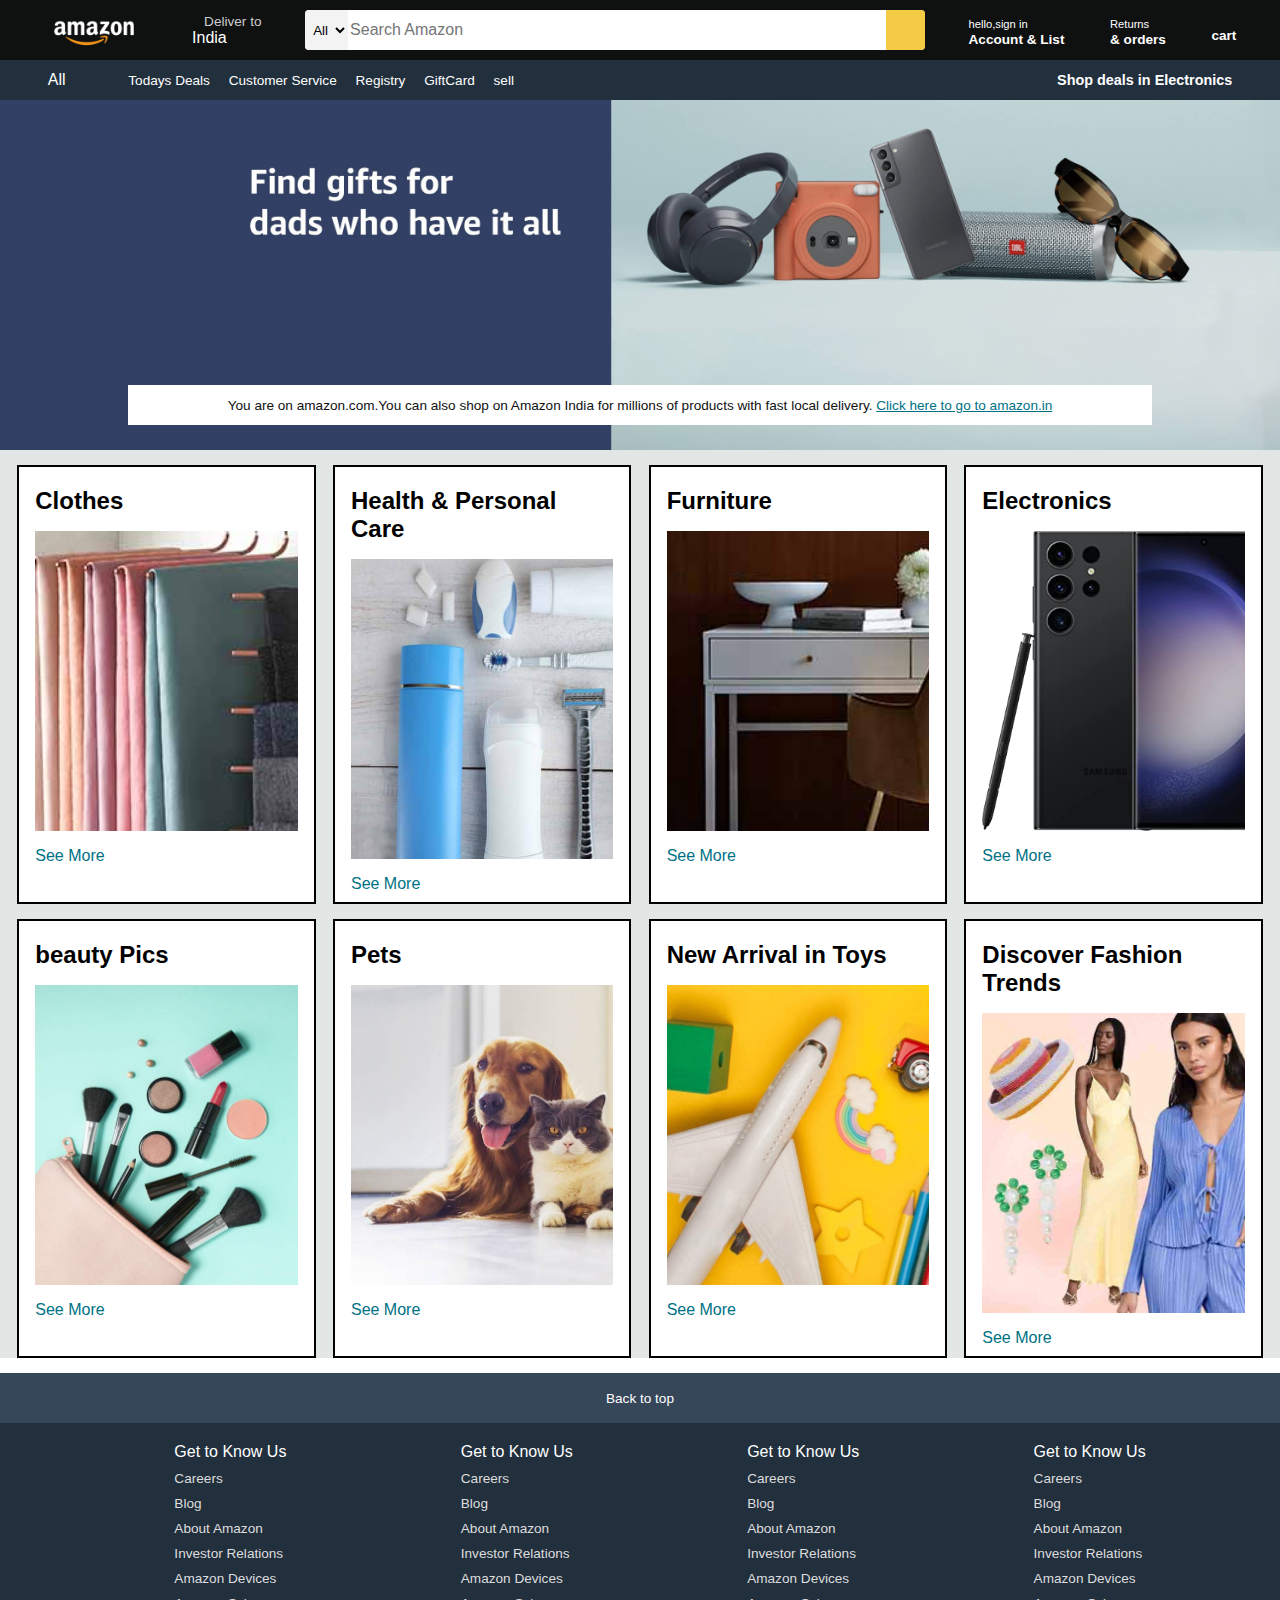
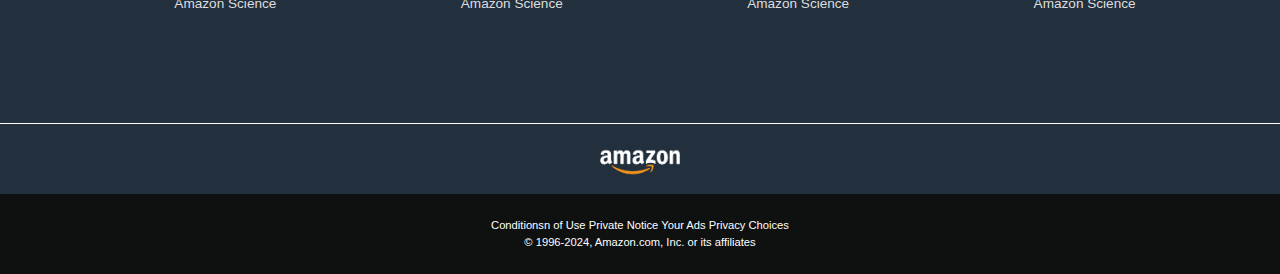
<file: Amazon Clone UI/index.html>
<!DOCTYPE html>
<html lang="en">
  <head>
    <meta charset="UTF-8" />
    <meta name="viewport" content="width=device-width, initial-scale=1.0" />
    <title>Amazon</title>
    <link
      rel="stylesheet"
      href="https://cdnjs.cloudflare.com/ajax/libs/font-awesome/6.5.2/css/all.min.css"
      integrity="sha512-SnH5WK+bZxgPHs44uWIX+LLJAJ9/2PkPKZ5QiAj6Ta86w+fsb2TkcmfRyVX3pBnMFcV7oQPJkl9QevSCWr3W6A=="
      crossorigin="anonymous"
      referrerpolicy="no-referrer"
    />
    <link rel="stylesheet" href="style.css" />

  </head>
  <body>
    <header>
      <div class="navbar">
        <div class="nav-logo border">
          <div class="logo"></div>
        </div>
        <div class="nav-address border">
          <p class="add-first">Deliver to</p>
          <div class="add-icon">
            <i class="fa-solid fa-location-dot"></i>
            <p class="add-sec">India</p>
          </div>
        </div>
        <div class="nav-search">
          <select class="nav-select">
            <option>All</option>
          </select>
          <input type="text" placeholder="Search Amazon" class="search-input" />
          <div class="search-icon">
            <i class="fa-solid fa-magnifying-glass"></i>
          </div>
        </div>
        <div class="nav-signin border">
          <p><span>hello,sign in</span></p>
          <p class="nav-second">Account & List</p>
        </div>
        <div class="nav-return border">
          <p><span>Returns</span></p>
          <p class="nav-second">& orders</p>
        </div>
        <div class="nav-cart border">
          <i class="fa-solid fa-cart-shopping"></i>
          cart
        </div>
      </div>
      <div class="panel">
        <div class="panel-all">
          <i class="fa-solid fa-bars"></i>
          All
        </div>
        <div class="panel-ops">
          <p>Todays Deals</p>
          <p>Customer Service</p>
          <p>Registry</p>
          <p>GiftCard</p>
          <p>sell</p>
        </div>
        <div class="panel-deals">Shop deals in Electronics</div>
      </div>
    </header>
    <div class="hero-section">
      <div class="hero-msg">
        <p>
          You are on amazon.com.You can also shop on Amazon India for millions
          of products with fast local delivery.
          <a href="#">Click here to go to amazon.in</a>
        </p>
      </div>
    </div>
    <div class="shop-section">
      <div class="box">
        <div class="box-content">
          <h2>Clothes</h2>
          <div
            class="box-img"
            style="background-image: url('./Images/box1_image.jpg')"
          ></div>
          <p>See More</p>
        </div>
      </div>
      <div class="box">
        <div class="box-content">
          <h2>Health & Personal Care</h2>
          <div
            class="box-img"
            style="background-image: url('./Images/box2_image.jpg')"
          ></div>
          <p>See More</p>
        </div>
      </div>
      <div class="box">
        <div class="box-content">
          <h2>Furniture</h2>
          <div
            class="box-img"
            style="background-image: url('./Images/box3_image.jpg')"
          ></div>
          <p>See More</p>
        </div>
      </div>
      <div class="box">
        <div class="box-content">
          <h2>Electronics</h2>
          <div
            class="box-img"
            style="background-image: url('./Images/box4_image.jpg')"
          ></div>
          <p>See More</p>
        </div>
      </div>
      <div class="box">
        <div class="box-content">
          <h2>beauty Pics</h2>
          <div
            class="box-img"
            style="background-image: url('./Images/box5_image.jpg');"></div>
          <p>See More</p>
        </div>
      </div>
      <div class="box">
        <div class="box-content">
          <h2>Pets</h2>
          <div
            class="box-img"
            style="background-image: url('./Images/box6_image.jpg')"
          ></div>
          <p>See More</p>
        </div>
      </div>
      <div class="box">
        <div class="box-content">
          <h2>New Arrival in Toys</h2>
          <div
            class="box-img"
            style="background-image: url('./Images/box7_image.jpg')"
          ></div>
          <p>See More</p>
        </div>
      </div>

      <div class="box">
        <div class="box-content">
          <h2>Discover Fashion Trends</h2>
          <div
            class="box-img"
            style="background-image: url('./Images/box8_image.jpg')"
          ></div>
          <p>See More</p>
        </div>
      </div>
    </div>
    <footer>
      <div class="foot-panel1">Back to top</div>
      <div class="foot-panel2">
        <ul>
          <p>Get to Know Us</p>
          <a>Careers</a>
          <a>Blog</a>
          <a>About Amazon</a>
          <a>Investor Relations</a>
          <a>Amazon Devices</a>
          <a>Amazon Science</a>
        </ul>
        <ul>
          <p>Get to Know Us</p>
          <a>Careers</a>
          <a>Blog</a>
          <a>About Amazon</a>
          <a>Investor Relations</a>
          <a>Amazon Devices</a>
          <a>Amazon Science</a>
        </ul>
        <ul>
          <p>Get to Know Us</p>
          <a>Careers</a>
          <a>Blog</a>
          <a>About Amazon</a>
          <a>Investor Relations</a>
          <a>Amazon Devices</a>
          <a>Amazon Science</a>
        </ul>
        <ul>
          <p>Get to Know Us</p>
          <a>Careers</a>
          <a>Blog</a>
          <a>About Amazon</a>
          <a>Investor Relations</a>
          <a>Amazon Devices</a>
          <a>Amazon Science</a>
        </ul>
      </div>

      <div class="foot-panel3">
        <div class="logo border"></div>
      </div>
      <div class="foot-panel4">
        <div class="pages">
          <a>Conditionsn of Use</a>
          <a>Private Notice</a>
          <a>Your Ads Privacy Choices</a>
        </div>
        <div class="copyright">
          © 1996-2024, Amazon.com, Inc. or its affiliates
        </div>
      </div>
    </footer>
  </body>
</html>
</file>
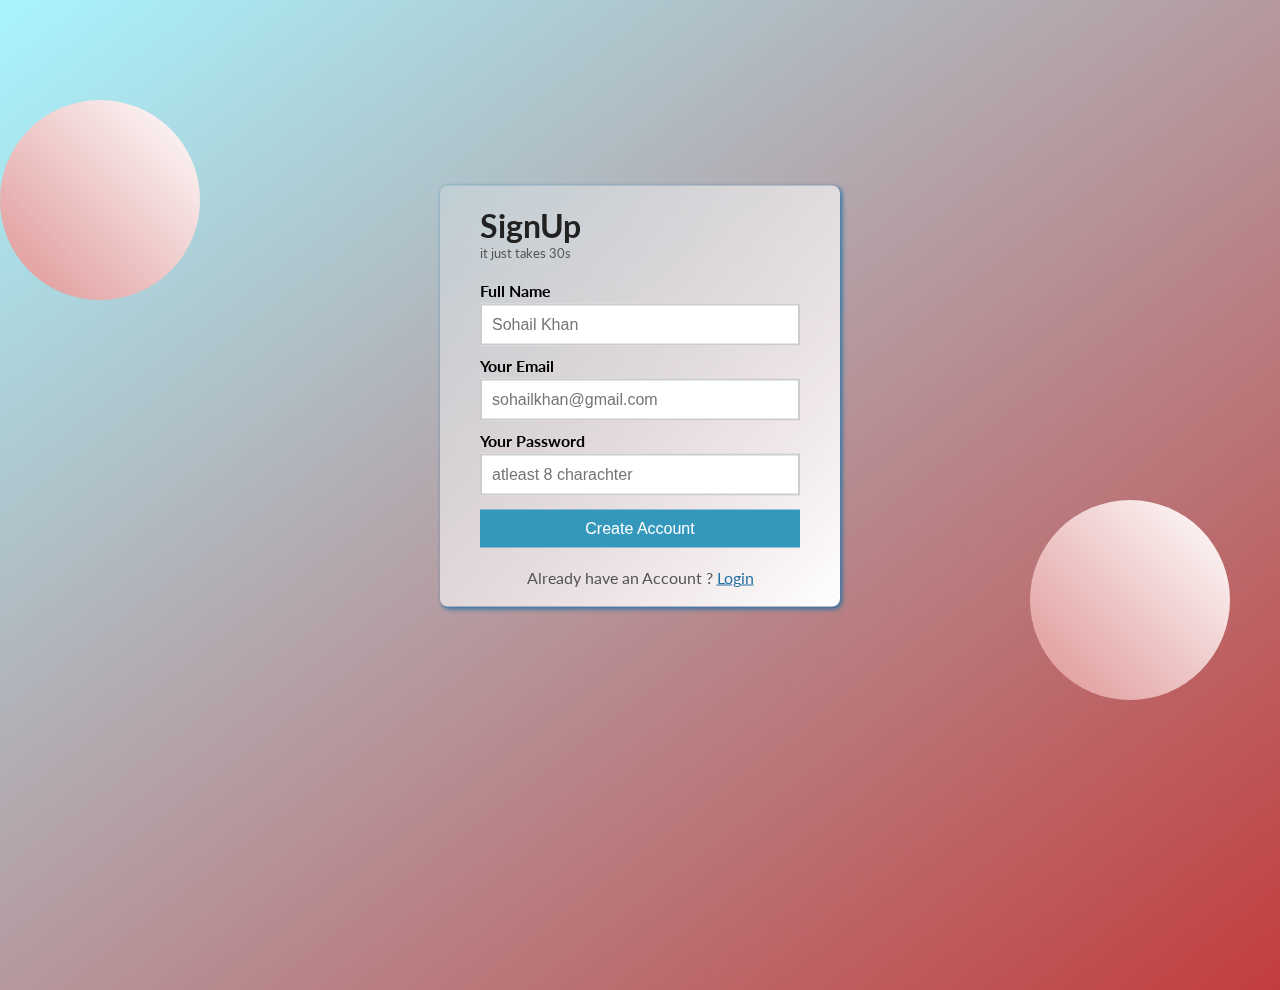
<file: SignUp/index.html>
<!DOCTYPE html>
<html lang="en">
<head>
    <meta charset="UTF-8">
    <meta name="viewport" content="width=device-width, initial-scale=1.0">
    <title>SignUp</title>
    <link rel="stylesheet" href="style.css">

</head>
<body>
    <div class="outer-box">
        <div class="inner-box">
            <header class="signup-header">
                <h1>SignUp</h1>
                <p>it just takes 30s</p>
            </header>
            <main class="signup-body">
                <form action="#">
                    <p>
                        <label for="fullname">Full Name</label>
                        <input type="text" id="fullname" placeholder="Sohail Khan" required>
                    </p>
                    <p>
                        <label for="email">Your Email</label>
                        <input type="text" id="email" placeholder="sohailkhan@gmail.com" required>
                    </p>
                    <p>
                        <label for="password">Your Password</label>
                        <input type="text" id="password" placeholder="atleast 8 charachter" required>
                    </p>
                    <p>
                        <input type="submit" id="submit" value="Create Account">
                    </p>
                </form>
            </main>
            <footer class="signup-footer">
                <p>Already have an Account ? <a href="#">Login</a></p>

            </footer>
        </div>
        <div class="circle c1"></div>
        <div class="circle c2"></div>
    </div>

</body>
</html>
</file>
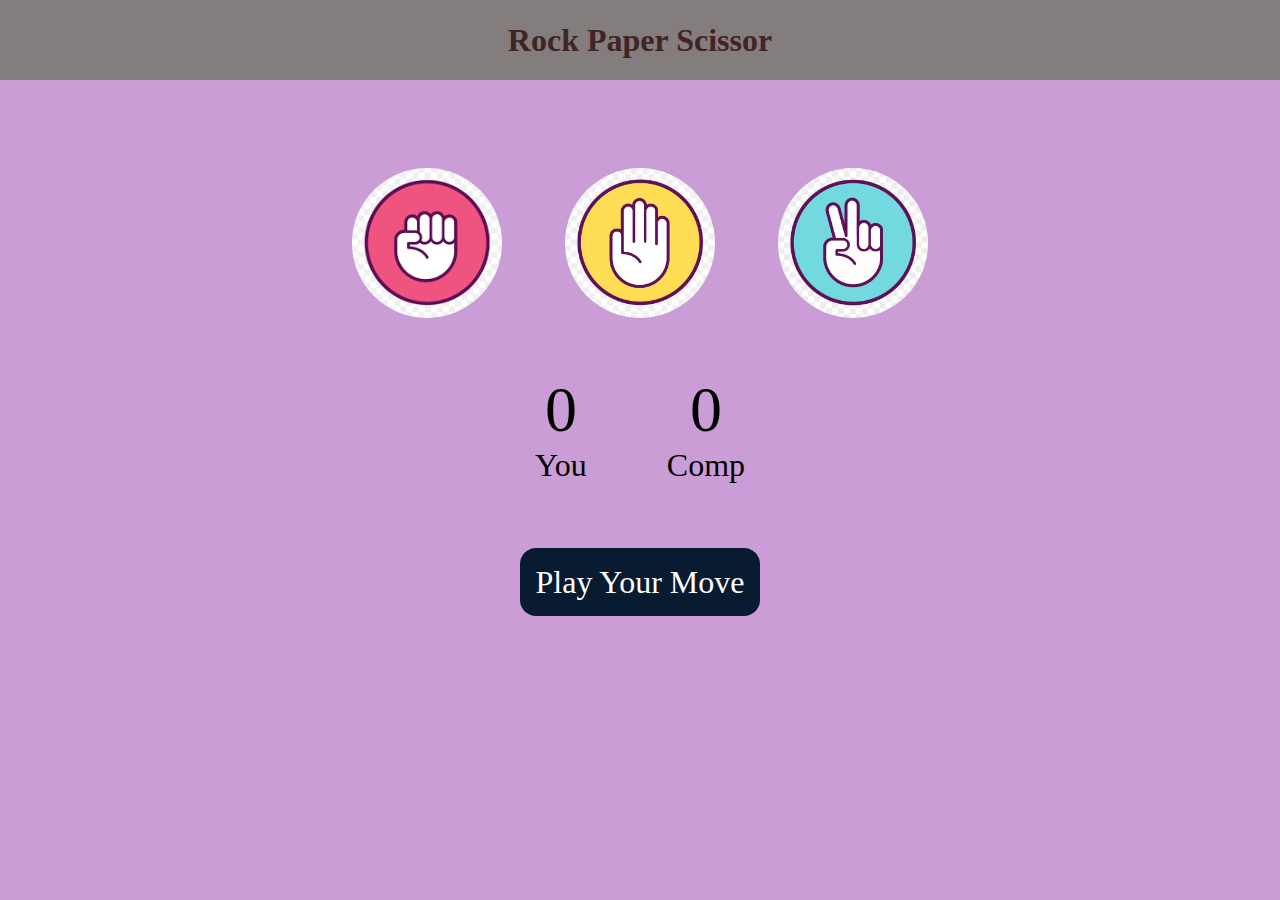
<file: StonePaperScissor/index.html>
<!DOCTYPE html>
<html lang="en">
  <head>
    <meta charset="UTF-8" />
    <meta name="viewport" content="width=device-width, initial-scale=1.0" />
    <title>Rock Paper Scissor</title>
    <link rel="stylesheet" href="style.css" />
  </head>
  <body>
    <h1>Rock Paper Scissor</h1>
    <div class="choices">
      <div class="choice" id="rock">
        <img src="Images\stone1.png" />
      </div>
      <div class="choice" id="paper">
        <img src="Images\paper1.png" />
      </div>
      <div class="choice" id="scissor">
        <img src="Images\scissors1.png" />
      </div>
    </div>

    <div class="score-board">
      <div class="score">
        <p id="user-score">0</p>
        <p>You</p>
      </div>
      <div class="score">
        <p id="comp-score">0</p>
        <p>Comp</p>
      </div>
    </div>

    <div class="msg-container">
        <p id="msg"> Play Your Move</p>
    </div>
    <script src="index.js"></script>
  </body>
</html>
</file>
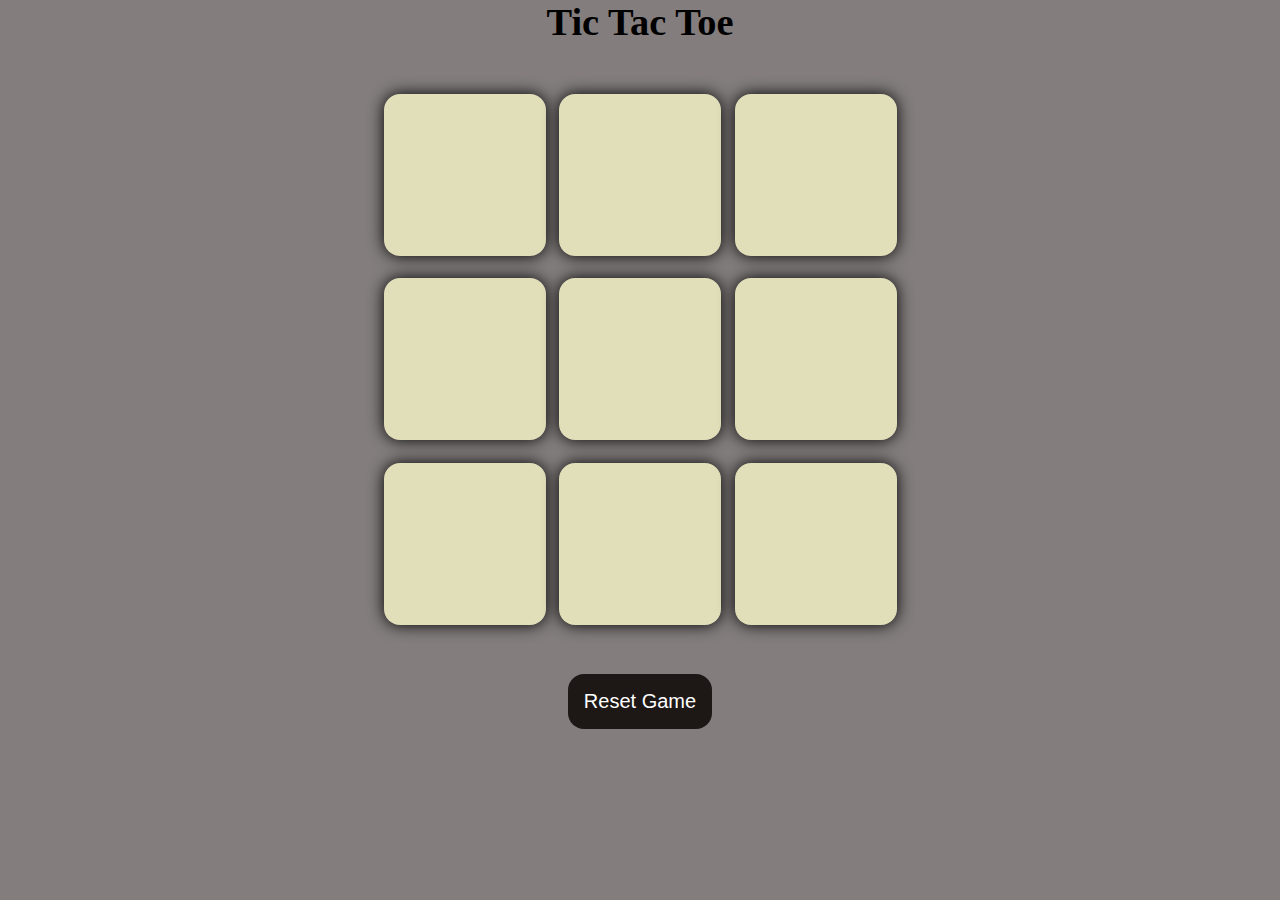
<file: TicTacToe/index.html>
<!DOCTYPE html>
<html lang="en">
  <head>
    <meta charset="UTF-8" />
    <meta name="viewport" content="width=device-width, initial-scale=1.0" />
    <title>Tic-Tac-Toe-Game</title>
    <link rel="stylesheet" href="style.css" />
  </head>
  <body>

   <div class="msg-container hide">   
      <p id="msg">Winner</p>
      <button id="new-btn">New Game</button>
    </div>
    <main>
      <h1 >Tic Tac Toe</h1>
      <div class="container">
        <div class="game">
          <button class="box"></button>
          <button class="box"></button>
          <button class="box"></button>
          <button class="box"></button>
          <button class="box"></button>
          <button class="box"></button>
          <button class="box"></button>
          <button class="box"></button>
          <button class="box"></button>
        </div>
      </div>
      <button id="reset-btn">Reset Game</button>
    </main>
  <script src="script.js"></script>
  </body>
</html>
</file>
<file: Amazon Clone UI/style.css>
*{
    margin: 0;
    font-family: Arial;
    border: border-box;
}
.navbar{
    height: 60px;
    background-color: #0f1111;
    color: white;
    display: flex;
    align-items: center;
    justify-content: space-evenly;
}
.nav-logo{
    height: 50px;
    width: 100px;
}
.logo{ 
    background-image: url('./Images/amazon_logo.png');
    background-size: cover;
    height: 50px;
    width: 100%;
}
.border{
    border: 2px solid transparent;
}
.border:hover{
    border: 1px solid white;
}
/* box2 */
.add-first{
    color: #cccccc;
    font-size: 0.85rem;
    margin-left: 15px;
}
.add-sec{
    font-size: 1rem;
    margin-left: 3px;
}
.add-icon{
    display: flex;
    align-items: center;
}
/* box3 */
.nav-search{
    display: flex;
    justify-content: space-evenly;
    background-color: pink;
    width: 620px;
    height: 40px;
    border-radius: 4px;
}
.nav-select{
    border-top-left-radius:4px;
    border-bottom-left-radius:4px ;
    background-color: #f3f3f3;
    width: 50px;
    text-align: center;
    border: none;
}
.search-input{
    width: 100%;
    font-size: 1rem;
    border: none;
}
.search-icon{
    width: 45px;
    display: flex;
    justify-content: center;
    align-items: center;
    font-size: 1.2rem;
    background-color:#f4cb45;
    border-top-right-radius:4px;
    border-bottom-right-radius:4px ;
    color: #0f1111;
}
.nav-search:hover{
    border: 2px solid orange;
} 
/* box4 */
span{
    font-size: 0.7rem;
}
.nav-second{
    font-size: 0.85rem;
    font-weight: 700;
}
/* box6 */
.nav-cart i{
    font-size: 30px;
}
.nav-cart{
    font-size: 0.85rem;
    font-weight: 700;
}
/* panel */
.panel{
    height: 40px;
    background-color: #222f3d;
    display: flex;
    color: white;
    align-items: center;
    justify-content: space-evenly;
}
.panel-ops p{
    display: inline;
    margin-left: 15px;
}
.panel-ops{
    width: 70%;
    font-size: 0.85rem;

}
.panel-deals{
    font-size: 0.9rem;
    font-weight: 700;
}
/* hero section */
.hero-section{
    background-image: url("./Images/hero_image.jpg");
    background-size: cover;
    height: 350px; 
    display: flex;
    justify-content: center;
    align-items: flex-end;
}
.hero-msg{
    background-color:white;
    color: #0f1111;
    height: 40px;
    display: flex;
    align-items: center;
    justify-content: center;
    font-size: 0.85rem;
    width: 80%;
    margin-bottom: 25px;
}
.hero-msg a{
    color:  #007185;
}
/* shop-section */
.shop-section{
    display: flex;
    flex-wrap: wrap;
    justify-content: space-evenly;
    background-color: #e2e7e6;
}
.box{
    border: 2px solid black;
    height: 400px;
    width: 23%;
    background-color: white;
    padding: 20px 0px 15px;
    margin-top: 15px;

}
.box-img{
    height: 300px;
    background-size: cover;
    margin-top: 1rem;
    margin-bottom: 1rem;
}
.box-content{
    margin-left: 1rem;
    margin-right: 1rem;
}
.box-content p{
    color: #007185;
}
/* footer */
footer{
    margin-top: 15px;
}
.foot-panel1{
    background-color: #37475a;
    color: white;
    height: 50px;
    display: flex;
    justify-content: center;
    align-items: center;
    font-size: 0.85rem;
}
.foot-panel2{
    background-color: #222f3d;
    color: white;
    height: 300px;
    display: flex;
    justify-content: space-evenly;
}
ul{
   margin-top: 20px;
}
ul a{
    display: block;
    font-size: 0.85rem;
    margin-top: 10px;
    color: #dddddd;
}
.foot-panel3{
    background-color: #222f3d;
    color: white;
    border-top: 0.5px solid white;
    height: 70px;
    display: flex;
    justify-content: center;
    align-items: center;
}
.logo{ 
    background-image: url("./Images/amazon_logo.png");
    background-size: cover;
    height: 50px;
    width: 100px;
}
.foot-panel4{
    background-color: #0f1111;
    color: white;
    height: 80px;
    text-align: center;
    font-size: 0.7rem;
}
.pages{
    padding-top: 25px;
}
.copyright{
    padding-top: 5px; 
}
</file>
<file: SignUp/style.css>
@import url('https://fonts.googleapis.com/css2?family=Lato:wght@400;700&display=swap');

*{
    margin: 0;
    padding: 0;
    box-sizing: border-box;
}

body{
    font-family: 'lato',sans-serif;
}

.outer-box{
    width:100vw;
    height: 110vh;
    background: linear-gradient(to top left,rgb(194, 61, 61),#a8f5ff);
}

.inner-box{
    width: 400px;
    margin: 0 auto;
    position: relative ;
    top: 40%;
    transform: translateY(-50%);
    padding: 20px 40px;
    /* background-color: #ffffff09; */
    background: linear-gradient(to top left, #ffffffff, #ffffff33);
    backdrop-filter: blur(8px);
    border-radius: 8px;
    box-shadow: 2px 2px 5px #2773a5;
    /* border: 2px solid black; */
    z-index: 2;
}
.signup-header h1{
    font: size 2.5rem;
    color: #212121;
}
.signup-header p{
    font-size:0.8rem ;
    color: #555;
}
.signup-body{
    margin:20px 0 ;
}
.signup-body p{
    margin: 10px 0;

}
.signup-body p label{
    display: block;
    font-weight: bold;
}
.signup-body p input{
    width: 100%;
    padding: 10px;
    border: 2px solid #ccc;
    font-size: 1rem;
    margin-top: 4px;
}
.signup-body p input[type="submit"]{
    background-color: #3498bd;
    border: none;
    color: #fff;
    cursor: pointer;
}
.signup-body p input[type="submit"]:hover{
  background-color: #2773a5;
}
.signup-footer{
    color: #555;
    text-align: center;
}
.signup-footer p a{
    color: #2773a5;
}
.circle{
    width: 200px;
    height: 200px;
    border-radius: 100px;
    background: linear-gradient(to top right ,rgb(223, 148, 148),#fff);
    position: absolute;
}
.c1{
    top: 100px;
    bottom: 40px;
}
.c2{
    bottom: 200px;
    right: 50px;
}
</file>
<file: StonePaperScissor/style.css>
*{
    margin: 0;
    padding: 0;
    text-align: center;
    background-color: #ca9dd7;
}
h1{
    background-color:#837d7d;
    color: #412525;
    height: 5rem;
    line-height: 5rem;
}
.choice{
    height: 165px;
    width: 165px;
    border-radius: 50%;
    display: flex;
    justify-content: center;
    align-items: center;
}
.choice:hover{
    cursor: pointer;
    background-color: #081b31;
}
img{
    height: 150px;
    width: 150px;
    object-fit: cover;
    border-radius: 50%;
}
.choices{
    display: flex;
    justify-content: center;
    align-items: center;
    gap: 3rem; 
    margin-top: 5rem; ;
}
.score-board{
    display: flex;
    justify-content: center;
    font-size: 2rem;
    margin-top: 3rem;
    gap: 5rem;
}
#comp-score,#user-score{
    font-size: 4rem;
}
.msg-container{
    margin-top: 5rem;
}
#msg{
  background-color: #081b31;
  color: #fff;
  font-size: 2rem;
  display: inline;
  padding: 1rem;
  border-radius: 1rem;
}
</file>
<file: TicTacToe/style.css>
* {
    margin: 0;
   padding: 0;
   
  }
  
  body {
    background-color:#837d7d;
    text-align: center;
    font-size: larger;
  }

  .container {
    height: 70vh;
    display: flex;
  
    justify-content: center;
    align-items: center;
  }
  
  .game {
    height: 60vmin;
    width: 60vmin;
    display: flex;
    flex-wrap: wrap;
    justify-content: center;
    align-items: center;
    gap: 1.5vmin;
  }
  
  .box {
    height: 18vmin;
    width: 18vmin;
    border-radius: 1rem;
    border: none;
    box-shadow: 0 0 1rem rgba(0, 0, 0);
    font-size: 8vmin;
    color: #36485e;
    background-color:#e1dfba;
  }
  
  #reset-btn {
    padding: 1rem;
    font-size: 1.25rem;
    background-color: #1d1716;
    color: #fff;
    border-radius: 1rem;
    border: none;
  }
  
  #new-btn {
    padding: 1rem;
    font-size: 1.25rem;
    background-color: #1d1716;
    color: #cac6be;
    border-radius: 1rem;
    border: none;
  }
  
  #msg {
    color: #402a23;
    font-size: 7vmin;
    font-weight: bold;
  }
  
  .msg-container {
    height: 20vmin;
    display: flex;
    justify-content: center;
    align-items: center;
    flex-direction: column;
  }
  
  .hide {
    display: none;
  }
</file>
